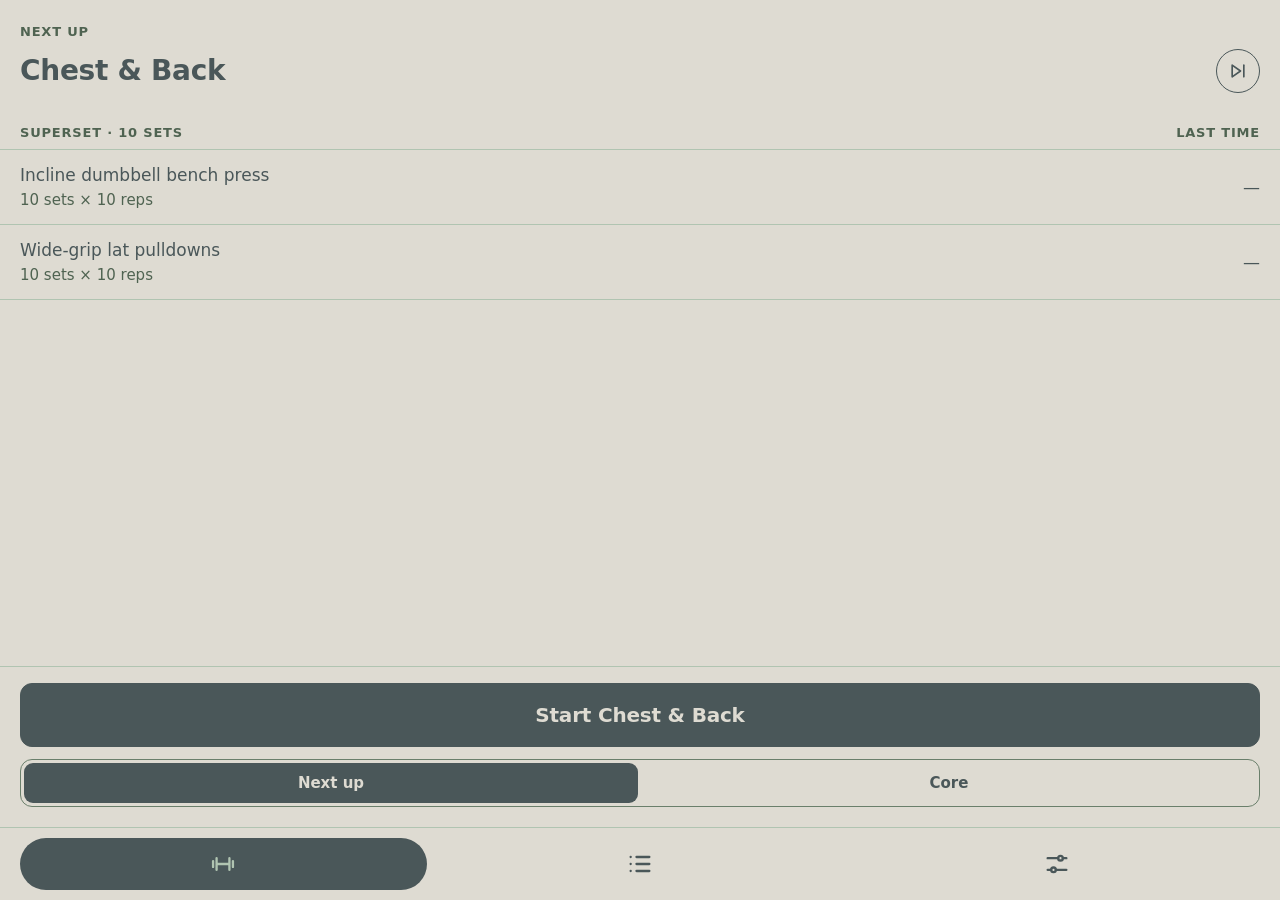
<file: index.html>
<!doctype html>
<html lang="en">
<head>
<meta charset="utf-8">
<meta name="viewport" content="width=device-width, initial-scale=1, viewport-fit=cover">
<meta name="apple-mobile-web-app-capable" content="yes">
<meta name="mobile-web-app-capable" content="yes">
<meta name="apple-mobile-web-app-status-bar-style" content="black-translucent">
<meta name="apple-mobile-web-app-title" content="Next Set">
<meta name="theme-color" content="#DEDBD2" media="(prefers-color-scheme: light)">
<meta name="theme-color" content="#1F2627" media="(prefers-color-scheme: dark)">
<link rel="manifest" href="manifest.json">
<link rel="apple-touch-icon" href="icons/icon-180.png">
<link rel="stylesheet" href="css/app.css">
<title>Next Set</title>
</head>
<body>
<main id="view"></main>
<nav id="nav" aria-label="Primary">
  <button data-tab="workout" aria-label="Workout">
    <svg class="i" width="28" height="28" viewBox="0 0 24 24" aria-hidden="true"><path d="M6.5 7v10M17.5 7v10M3.5 9.5v5M20.5 9.5v5M6.5 12h11"/></svg>
  </button>
  <button data-tab="list" aria-label="List">
    <svg class="i" width="28" height="28" viewBox="0 0 24 24" aria-hidden="true"><path d="M9 6h11M9 12h11M9 18h11M4 6h.01M4 12h.01M4 18h.01"/></svg>
  </button>
  <button data-tab="settings" aria-label="Settings">
    <svg class="i" width="28" height="28" viewBox="0 0 24 24" aria-hidden="true"><path d="M4 7h9M17 7h3M4 17h3M11 17h9"/><circle cx="15" cy="7" r="2"/><circle cx="9" cy="17" r="2"/></svg>
  </button>
</nav>
<script type="module" src="js/app.js"></script>
</body>
</html>
</file>
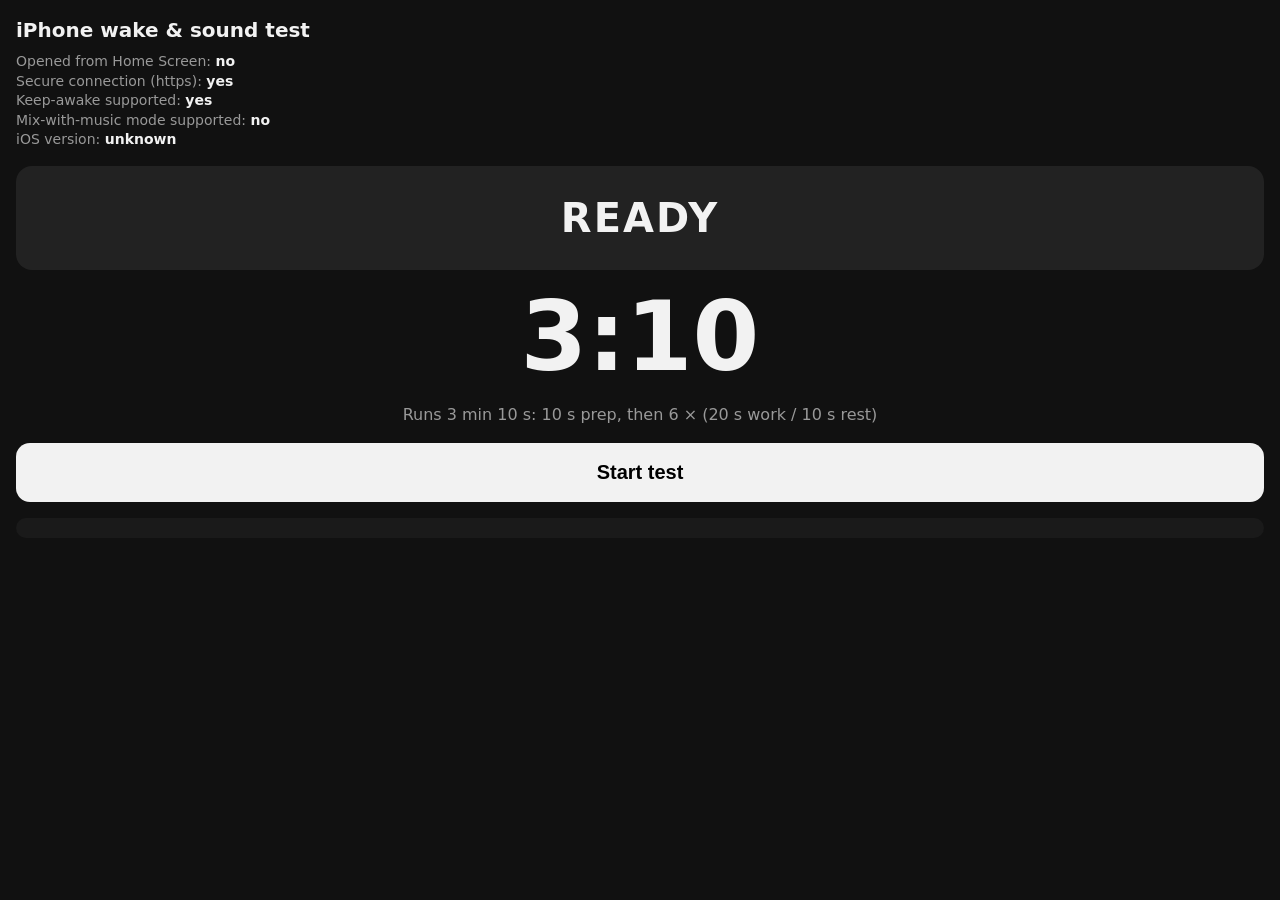
<file: wake-test/index.html>
<!doctype html>
<html lang="en">
<head>
<meta charset="utf-8">
<meta name="viewport" content="width=device-width, initial-scale=1, viewport-fit=cover">
<meta name="apple-mobile-web-app-capable" content="yes">
<meta name="apple-mobile-web-app-status-bar-style" content="black-translucent">
<meta name="apple-mobile-web-app-title" content="Wake Test">
<link rel="manifest" href="manifest.json">
<title>Wake Test</title>
<style>
  :root {
    --bg: #111; --fg: #f2f2f2; --muted: #999;
    --work: #2ecc71; --rest: #3498db; --prep: #f1c40f; --bad: #e74c3c;
  }
  * { box-sizing: border-box; }
  body {
    margin: 0; background: var(--bg); color: var(--fg);
    font: 16px/1.4 -apple-system, system-ui, sans-serif;
    padding: env(safe-area-inset-top) 16px env(safe-area-inset-bottom);
  }
  h1 { font-size: 20px; margin: 16px 0 8px; }
  .checks { font-size: 14px; color: var(--muted); }
  .checks b { color: var(--fg); }
  .ok { color: var(--work); }
  .no { color: var(--bad); }
  #phase {
    margin: 16px 0 0; padding: 24px 0; text-align: center; border-radius: 16px;
    font-size: 40px; font-weight: 800; letter-spacing: 2px; background: #222;
  }
  #phase.work { background: var(--work); color: #000; }
  #phase.rest { background: var(--rest); color: #000; }
  #phase.prep { background: var(--prep); color: #000; }
  #clock { text-align: center; font-size: 96px; font-weight: 700; font-variant-numeric: tabular-nums; }
  #total { text-align: center; color: var(--muted); }
  button {
    display: block; width: 100%; margin: 16px 0; padding: 18px;
    font-size: 20px; font-weight: 700; border: 0; border-radius: 14px;
    background: var(--fg); color: #000;
  }
  #log {
    font: 12px/1.5 ui-monospace, Menlo, monospace; color: var(--muted);
    background: #1a1a1a; border-radius: 10px; padding: 10px; max-height: 40vh; overflow: auto;
    white-space: pre-wrap;
  }
</style>
</head>
<body>
  <h1>iPhone wake &amp; sound test</h1>
  <div class="checks" id="checks"></div>

  <div id="phase">READY</div>
  <div id="clock">3:10</div>
  <div id="total">Runs 3 min 10 s: 10 s prep, then 6 × (20 s work / 10 s rest)</div>

  <button id="btn">Start test</button>

  <div id="log"></div>

<script>
// Sequence mirrors the core workout's timing, shortened to 6 rounds.
const PREP = 10, WORK = 20, REST = 10, ROUNDS = 6;
const TOTAL = PREP + ROUNDS * (WORK + REST);

const $ = (id) => document.getElementById(id);
const logLines = [];
let startMs = 0, running = false, wakeLock = null, ctx = null, lastSecond = -1, timer = null;

function log(msg) {
  const t = running ? ((Date.now() - startMs) / 1000).toFixed(1).padStart(6) + "s " : "        ";
  logLines.unshift(t + msg);
  $("log").textContent = logLines.join("\n");
}

function fmt(s) {
  s = Math.max(0, Math.ceil(s));
  return Math.floor(s / 60) + ":" + String(s % 60).padStart(2, "0");
}

function showChecks() {
  const yes = (v) => v ? '<b class="ok">yes</b>' : '<b class="no">no</b>';
  const iosMatch = navigator.userAgent.match(/OS (\d+)_(\d+)/);
  $("checks").innerHTML = [
    "Opened from Home Screen: " + yes(navigator.standalone === true || matchMedia("(display-mode: standalone)").matches),
    "Secure connection (https): " + yes(window.isSecureContext),
    "Keep-awake supported: " + yes("wakeLock" in navigator),
    "Mix-with-music mode supported: " + yes("audioSession" in navigator),
    "iOS version: <b>" + (iosMatch ? iosMatch[1] + "." + iosMatch[2] : "unknown") + "</b>",
  ].join("<br>");
}

// Short beeps generated in-app; no sound files.
function beep(freq, dur, label) {
  if (!ctx) return;
  const o = ctx.createOscillator(), g = ctx.createGain(), t = ctx.currentTime;
  o.frequency.value = freq;
  g.gain.setValueAtTime(0.0001, t);
  g.gain.exponentialRampToValueAtTime(0.6, t + 0.01);
  g.gain.exponentialRampToValueAtTime(0.0001, t + dur);
  o.connect(g).connect(ctx.destination);
  o.start(t); o.stop(t + dur + 0.02);
  log("beep: " + label);
}
const tick  = () => beep(880, 0.12, "3-2-1");
const go    = () => beep(1320, 0.45, "GO (work starts)");
const restT = () => beep(440, 0.45, "REST starts");

async function requestWake() {
  if (!("wakeLock" in navigator)) { log("keep-awake NOT supported"); return; }
  try {
    wakeLock = await navigator.wakeLock.request("screen");
    log("keep-awake ON");
    wakeLock.addEventListener("release", () => log("keep-awake released"));
  } catch (e) { log("keep-awake FAILED: " + e.message); }
}

// Where are we in the sequence at elapsed second s?
function phaseAt(s) {
  if (s < PREP) return { name: "prep", left: PREP - s, label: "GET READY" };
  const r = s - PREP, cycle = WORK + REST, round = Math.floor(r / cycle) + 1, inCycle = r % cycle;
  if (round > ROUNDS) return { name: "done", left: 0, label: "DONE" };
  if (inCycle < WORK) return { name: "work", left: WORK - inCycle, label: "WORK " + round + "/" + ROUNDS };
  return { name: "rest", left: cycle - inCycle, label: "REST " + round + "/" + ROUNDS };
}

function update() {
  const s = (Date.now() - startMs) / 1000;
  const p = phaseAt(s);
  $("phase").className = p.name;
  $("phase").textContent = p.label;
  $("clock").textContent = fmt(p.left);
  $("total").textContent = "Total left " + fmt(TOTAL - s);

  // Fire sounds once per whole second crossed. Clock-based, so a late tick still lands on the right second.
  const whole = Math.floor(s);
  if (whole !== lastSecond) {
    if (whole - lastSecond > 1 && lastSecond >= 0) log("GAP: missed " + (whole - lastSecond - 1) + " s (page was paused)");
    lastSecond = whole;
    const left = Math.ceil(p.left - 0.001);
    const startOfPhase = Math.abs(p.left - (p.name === "work" ? WORK : p.name === "rest" ? REST : PREP)) < 1;
    if (p.name === "work" && startOfPhase) go();
    else if (p.name === "rest" && startOfPhase && whole >= PREP + WORK) restT();
    else if ((p.name === "prep" || p.name === "rest") && left >= 1 && left <= 3) tick();
  }
  if (p.name === "done") finish();
}

async function start() {
  ctx = new (window.AudioContext || window.webkitAudioContext)();
  if ("audioSession" in navigator) {
    try { navigator.audioSession.type = "ambient"; log("mix-with-music mode ON"); }
    catch (e) { log("mix-with-music mode FAILED: " + e.message); }
  }
  await ctx.resume();
  await requestWake();
  startMs = Date.now(); lastSecond = -1; running = true;
  $("btn").textContent = "Stop test";
  log("test started — now leave the phone alone");
  timer = setInterval(update, 100);
  update();
}

function finish() {
  clearInterval(timer); running = false;
  if (wakeLock) { wakeLock.release(); wakeLock = null; }
  $("btn").textContent = "Run again";
  log("test finished");
}

$("btn").addEventListener("click", () => running ? finish() : start());

document.addEventListener("visibilitychange", () => {
  log("page " + (document.hidden ? "HIDDEN (locked or switched apps)" : "visible again"));
  if (!document.hidden && running) requestWake();
});

showChecks();
</script>
</body>
</html>
</file>
<file: css/app.css>
/* Next Set — design tokens and shared components. Dark mode swaps token values only. */
:root {
  --bg: #DEDBD2;
  --ink: #4A5759;
  --on-ink: #DEDBD2;
  --on-ink-soft: #B0C4B1;
  --line: #B0C4B1;
  --field-line: #6A7F6B;
  --muted: #4F6351;
  --danger: #9B3B2E;
  --scrim: rgba(58, 69, 71, 0.5);
  --pressed: #3A4547;
  --gutter: 20px;
  --radius: 12px;
  color-scheme: light;
}
@media (prefers-color-scheme: dark) {
  :root {
    --bg: #1F2627;
    --ink: #DEDBD2;
    --on-ink: #1F2627;
    --on-ink-soft: #4A5759;
    --line: #4A5759;
    --field-line: #66777A;
    --muted: #B0C4B1;
    --danger: #E5937F;
    --scrim: rgba(0, 0, 0, 0.6);
    --pressed: #B0C4B1;
    color-scheme: dark;
  }
}

* { box-sizing: border-box; }
[hidden] { display: none !important; }
html, body { margin: 0; height: 100%; overflow: hidden; overscroll-behavior: none; }
/* App shell: the page never scrolls. Each screen's .scroll area scrolls between the
   top safe area and the pinned bars, and the tab bar stays at the bottom. */
body {
  position: fixed; inset: 0;
  display: flex; flex-direction: column;
  background: var(--bg);
  color: var(--ink);
  font: 17px/22px -apple-system, BlinkMacSystemFont, "SF Pro Text", "Helvetica Neue", system-ui, sans-serif;
  -webkit-tap-highlight-color: transparent;
  -webkit-text-size-adjust: 100%;
}
button, input, textarea, select { font: inherit; color: inherit; }
button { touch-action: manipulation; cursor: pointer; }
p { margin: 0; }

#view { position: relative; flex: 1; min-height: 0; display: flex; flex-direction: column; background: var(--bg); }
.page-ghost { position: fixed; display: flex; flex-direction: column; overflow: hidden; background: var(--bg); pointer-events: none; }
.scroll {
  flex: 1; min-height: 0;
  overflow-y: auto; -webkit-overflow-scrolling: touch; overscroll-behavior: contain;
  display: flex; flex-direction: column;
  padding-bottom: 24px;
}
.tabpage { padding-top: env(safe-area-inset-top); }
.actionbar { flex: none; padding: 16px var(--gutter) 20px; border-top: 1px solid var(--line); display: flex; flex-direction: column; gap: 12px; }
.actionbar.full { padding-left: 0; padding-right: 0; }
.actionbar.inline { flex-direction: row; }
.actionbar.inline .btn:first-child { flex: 1; }
.actionbar.inline .btn:last-child { flex: 2; }
.actionbar.full > .btn { margin: 0 var(--gutter); width: auto; }
.pad { padding: 0 var(--gutter); }
.stack { padding-top: 4px; display: flex; flex-direction: column; gap: 20px; }
.end-actions { padding: 32px var(--gutter) 0; display: flex; flex-direction: column; gap: 32px; }

/* Tab bar */
#nav {
  flex: none;
  display: grid; grid-template-columns: repeat(3, minmax(0, 1fr)); gap: 10px;
  /* --nav-bottom is set by app.js: the home-indicator space, unless iOS already keeps it clear. */
  padding: 10px var(--gutter) var(--nav-bottom, max(env(safe-area-inset-bottom), 10px));
  background: var(--bg);
  border-top: 1px solid var(--line);
  z-index: 10;
}
#nav button {
  height: 52px; border: 0; border-radius: 26px;
  display: flex; align-items: center; justify-content: center;
  background: transparent; color: var(--ink);
}
#nav button[aria-current="page"] { background: var(--ink); color: var(--on-ink-soft); }
svg.i { fill: none; stroke: currentColor; stroke-width: 2; stroke-linecap: round; stroke-linejoin: round; flex: none; }
svg.i.solid { fill: currentColor; stroke: none; }
svg.i.filled { fill: currentColor; }

/* Sub-page header */
.header { flex: none; padding: env(safe-area-inset-top) var(--gutter) 8px; }
.header-bar { height: 44px; display: flex; align-items: center; justify-content: space-between; }
.header h1 { margin: 0; font-size: 34px; line-height: 40px; font-weight: 700; letter-spacing: -0.4px; }
.header-bar .badge-wrap { margin-left: auto; }
.back-btn {
  display: flex; align-items: center; justify-content: center;
  width: 44px; height: 44px; margin-left: -11px; padding: 0;
  border: 0; background: none; color: var(--ink);
}
.back-btn svg { stroke-width: 2.5; margin-left: -1px; }
.back-btn:active .badge { background: var(--line); }

/* Workout name row on tab pages */
.title-row { display: flex; align-items: center; justify-content: space-between; gap: 16px; min-height: 44px; padding: 24px var(--gutter) 0; }
.title-row.card-row { padding-top: 0; padding-bottom: 8px; }
.wname { flex: 1; min-width: 0; font-size: 28px; line-height: 34px; font-weight: 700; letter-spacing: -0.3px; }
.icon-group { flex: none; display: flex; align-items: center; gap: 12px; height: 44px; }
.ibtn-space { flex: none; width: 44px; height: 44px; }

/* Section label */
.section {
  padding: 24px var(--gutter) 8px;
  display: flex; align-items: baseline; justify-content: space-between; gap: 16px;
  color: var(--muted); font-size: 13px; line-height: 16px; font-weight: 600; letter-spacing: 0.8px; text-transform: uppercase;
  border-bottom: 1px solid transparent;
}
.section.divider { border-bottom-color: var(--line); }
.section h2 { margin: 0; font: inherit; }

/* List row */
.row {
  display: flex; align-items: center; gap: 12px;
  width: 100%; min-height: 56px; padding: 14px var(--gutter);
  border: 0; border-bottom: 1px solid var(--line); background: transparent;
  color: var(--ink); text-align: left;
}
.row.two { min-height: 72px; }
button.row:active { background: var(--line); }
.row-main { flex: 1; min-width: 0; display: flex; flex-direction: column; gap: 4px; }
.row-title { font-size: 17px; line-height: 22px; font-weight: 500; white-space: nowrap; overflow: hidden; text-overflow: ellipsis; }
.row-sub { display: flex; align-items: center; gap: 10px; font-size: 15px; line-height: 20px; color: var(--muted); }
.row-trail { font-size: 17px; line-height: 22px; font-variant-numeric: tabular-nums; white-space: nowrap; }
.row .chev { color: var(--muted); }
.empty { padding: 24px var(--gutter); display: flex; flex-direction: column; gap: 4px; border-bottom: 1px solid var(--line); }
.empty p:first-child { font-weight: 500; }
.empty p + p { font-size: 15px; line-height: 20px; color: var(--muted); }
.note { padding: 8px var(--gutter) 0; font-size: 13px; line-height: 18px; color: var(--muted); }

/* Status badge */
.badge {
  display: inline-flex; align-items: center; justify-content: center; flex: none;
  width: 22px; height: 22px; border-radius: 999px; border: 1.5px solid var(--ink);
}
.badge.completed { background: var(--ink); color: var(--on-ink); }
.badge.skipped { border-style: dashed; border-color: var(--muted); }
.badge-wrap { display: inline-flex; align-items: center; gap: 8px; font-size: 15px; line-height: 20px; font-weight: 600; }

/* Buttons */
.btn {
  display: flex; align-items: center; justify-content: center;
  width: 100%; height: 48px; padding: 0 20px;
  border-radius: var(--radius); border: 1.5px solid var(--ink);
  background: transparent; color: var(--ink);
  font-size: 17px; line-height: 1; font-weight: 600; letter-spacing: -0.2px;
  transition: transform 80ms;
}
.btn-xl { height: 64px; font-size: 20px; font-weight: 700; }
.btn-primary { background: var(--ink); color: var(--on-ink); }
.btn-danger { border-color: var(--danger); color: var(--danger); }
.btn-ghost { border-color: transparent; }
.btn:disabled { opacity: 0.4; }
.btn-primary:not(:disabled):active { background: var(--pressed); border-color: var(--pressed); transform: scale(0.98); }
.btn:not(.btn-primary):not(:disabled):active { background: var(--line); }

.ibtn {
  display: flex; align-items: center; justify-content: center; flex: none;
  width: 44px; height: 44px; padding: 0;
  border-radius: 999px; border: 1.5px solid var(--ink);
  background: transparent; color: var(--ink);
}
.ibtn.lg { width: 64px; height: 64px; }
.ibtn.filled { background: var(--ink); color: var(--on-ink); }
.ibtn.danger { border-color: var(--danger); color: var(--danger); }
.ibtn:disabled { opacity: 0.35; }
.ibtn:not(.filled):not(:disabled):active { background: var(--line); }
.ibtn.filled:not(:disabled):active { background: var(--pressed); border-color: var(--pressed); }

/* Fields */
.field { padding: 0 var(--gutter); display: flex; flex-direction: column; gap: 8px; }
.field > label:not(.box), .field > .label, .toggle-row label { font-size: 15px; line-height: 20px; font-weight: 600; }
.box {
  display: flex; align-items: center; gap: 8px;
  height: 48px; padding: 0 16px;
  border: 1px solid var(--field-line); border-radius: var(--radius);
  position: relative;
}
.box:focus-within { border-color: var(--ink); }
.box input {
  flex: 1; min-width: 0; height: 100%; border: 0; padding: 0; background: transparent;
  font-size: 17px; font-variant-numeric: tabular-nums; outline: none;
}
.box .suffix { font-size: 15px; line-height: 20px; color: var(--muted); white-space: nowrap; }
.box select {
  position: absolute; inset: 0; width: 100%; height: 100%;
  padding: 0 44px 0 16px; border: 0; border-radius: var(--radius);
  background: transparent; font-size: 17px; appearance: none; -webkit-appearance: none; outline: none;
}
.box .end-icon { position: absolute; right: 16px; top: 50%; transform: translateY(-50%); pointer-events: none; }
.box.date span { flex: 1; }
.box.date input { position: absolute; inset: 0; width: 100%; height: 100%; opacity: 0; -webkit-appearance: none; appearance: none; }
textarea {
  display: block; width: 100%; height: 96px; padding: 12px 16px;
  border: 1px solid var(--field-line); border-radius: var(--radius);
  background: transparent; font-size: 17px; line-height: 22px; resize: none; outline: none;
}
textarea:focus { border-color: var(--ink); }
.helper { font-size: 13px; line-height: 18px; color: var(--muted); }

.seg {
  display: grid; grid-template-columns: repeat(2, minmax(0, 1fr)); gap: 4px;
  height: 48px; padding: 3px;
  border: 1px solid var(--field-line); border-radius: var(--radius);
}
.seg button { border: 0; border-radius: 9px; background: transparent; color: var(--ink); font-size: 15px; font-weight: 600; }
.seg button[aria-checked="true"] { background: var(--ink); color: var(--on-ink); }

.toggle-row { display: flex; align-items: center; justify-content: space-between; gap: 16px; min-height: 48px; }
.switch {
  position: relative; flex: none; width: 52px; height: 32px; padding: 0;
  border-radius: 999px; border: 1.5px solid var(--ink); background: transparent;
}
.switch::after {
  content: ""; position: absolute; top: 2.5px; left: 2.5px; width: 24px; height: 24px;
  border-radius: 999px; background: var(--ink); transition: left 150ms;
}
.switch[aria-checked="true"] { background: var(--ink); }
.switch[aria-checked="true"]::after { left: 22.5px; background: var(--on-ink); }

.choices { display: flex; flex-direction: column; gap: 8px; }
.choice {
  display: flex; align-items: center; gap: 12px;
  height: 48px; padding: 0 16px;
  border-radius: var(--radius); border: 1px solid var(--field-line);
  background: transparent; color: var(--ink); font-size: 17px; line-height: 22px; text-align: left;
}
.choice .dot { display: flex; align-items: center; justify-content: center; flex: none; width: 20px; height: 20px; border-radius: 999px; border: 1.5px solid var(--ink); }
.choice .dot::after { content: ""; width: 10px; height: 10px; border-radius: 999px; }
.choice[aria-checked="true"] { border: 1.5px solid var(--ink); }
.choice[aria-checked="true"] .dot::after { background: var(--ink); }

/* Live: phase panel */
.live { user-select: none; -webkit-user-select: none; }
.phase {
  --p-bg: #4A5759; --p-fg: #DEDBD2; --p-sub: #DEDBD2; --p-track: rgba(222, 219, 210, 0.25); --p-fill: #DEDBD2; --p-line: #4A5759; --p-frame: #B0C4B1;
  position: relative; flex: none;
  padding: env(safe-area-inset-top) var(--gutter) 20px;
  display: flex; flex-direction: column;
  background: var(--p-bg); color: var(--p-fg);
  border-bottom: 1px solid var(--p-line);
}
.phase.rest { --p-bg: #B0C4B1; --p-fg: #3A4547; --p-sub: #3A4547; --p-track: rgba(58, 69, 71, 0.2); --p-fill: #3A4547; --p-line: #B0C4B1; --p-frame: #3A4547; }
.phase.prep, .phase.paused { --p-bg: var(--bg); --p-fg: var(--ink); --p-sub: var(--muted); --p-track: var(--line); --p-fill: var(--ink); --p-line: var(--line); --p-frame: var(--ink); }
.phase::after { content: ""; position: absolute; inset: 0; pointer-events: none; box-shadow: inset 0 0 0 8px var(--p-frame); opacity: 0; }
.phase.go::after { animation: frame 1.2s linear forwards; }
@keyframes frame { 0%, 75% { opacity: 1; } 100% { opacity: 0; } }
.p-top { display: flex; justify-content: space-between; align-items: baseline; gap: 16px; padding-top: 4px; font-size: 13px; line-height: 16px; font-weight: 600; letter-spacing: 0.8px; text-transform: uppercase; color: var(--p-sub); }
.p-mid { display: flex; justify-content: space-between; align-items: center; gap: 16px; height: 52px; margin-top: 4px; }
.p-status { display: inline-flex; align-items: center; gap: 10px; font-size: 44px; line-height: 52px; font-weight: 800; letter-spacing: 0.5px; white-space: nowrap; }
.p-status .go-icon { display: none; }
.phase.go .p-status .go-icon.show { display: block; }
.pips { display: inline-flex; align-items: center; gap: 6px; margin-left: 4px; }
.pips span { width: 14px; height: 14px; border-radius: 999px; border: 2px solid var(--p-fg); }
.pips span.on { background: var(--p-fg); }
.p-clock { font-size: 28px; line-height: 34px; font-weight: 600; font-variant-numeric: tabular-nums; }
.p-timer {
  height: clamp(96px, 17dvh, 156px); margin-top: 16px;
  display: flex; align-items: center;
  font-size: clamp(96px, 17dvh, 156px); line-height: 1; font-weight: 700; letter-spacing: -5px;
  font-variant-numeric: tabular-nums; white-space: nowrap;
  transition: opacity 200ms;
}
.p-timer.long { font-size: min(120px, clamp(96px, 17dvh, 156px)); }
.p-timer.count { font-weight: 800; }
.p-timer.pop > span { display: inline-block; animation: pop 150ms ease-out; }
@keyframes pop { from { transform: scale(1.08); } to { transform: scale(1); } }
.phase.paused .p-timer { opacity: 0.35; }
.p-prog { display: flex; justify-content: space-between; gap: 16px; margin-top: 16px; font-size: 15px; line-height: 20px; font-weight: 600; color: var(--p-sub); }
.p-prog span:last-child { text-align: right; font-variant-numeric: tabular-nums; }
.bar { height: 8px; margin-top: 10px; border-radius: 999px; overflow: hidden; background: var(--p-track); }
.bar > div { height: 100%; border-radius: 999px; background: var(--p-fill); transition: width 300ms ease-out 200ms; }

/* Live: Now / On deck */
.exblock { padding: 0 var(--gutter) 8px; display: flex; flex-direction: column; gap: 6px; }
.exrow { display: flex; align-items: baseline; gap: 12px; font-size: 24px; line-height: 30px; font-weight: 700; }
.exrow .reps { flex: none; width: 60px; color: var(--muted); font-variant-numeric: tabular-nums; }
.exrow .reps:empty { display: none; }
.exblock.deck .exrow { font-weight: 500; color: var(--muted); }
.controls { flex: none; padding: 16px var(--gutter) 20px; display: flex; align-items: center; gap: 12px; }
.controls .btn { flex: 1; min-width: 0; }

/* Sheets */
.scrim { position: fixed; inset: 0; z-index: 30; display: flex; flex-direction: column; justify-content: flex-end; background: var(--scrim); }
.sheet {
  padding: 12px var(--gutter) calc(env(safe-area-inset-bottom) + 20px);
  display: flex; flex-direction: column; gap: 20px;
  background: var(--bg); border-radius: 26px 26px 0 0;
  animation: sheet-in 220ms ease-out;
}
@keyframes sheet-in { from { transform: translateY(100%); } to { transform: none; } }
.grabber { align-self: center; width: 40px; height: 5px; border-radius: 999px; background: var(--line); }
.sheet h2 { margin: 0; font-size: 28px; line-height: 34px; font-weight: 700; letter-spacing: -0.3px; }
.sheet .sheet-body { margin-top: 8px; color: var(--muted); }
.sheet .field { padding: 0; }
.sheet input[type=text] { letter-spacing: 1px; }
.sheet-actions { display: flex; flex-direction: column; gap: 12px; }

/* Toast */
.toast {
  position: fixed; left: 50%; transform: translateX(-50%); z-index: 40;
  display: inline-flex; align-items: center; gap: 10px;
  min-height: 48px; max-width: min(400px, calc(100% - 40px)); padding: 12px 20px 12px 16px;
  border-radius: 999px; background: var(--ink); color: var(--on-ink);
  font-size: 15px; line-height: 20px; font-weight: 600;
  box-shadow: 0 6px 20px rgba(58, 69, 71, 0.25);
}
.toast svg { color: var(--on-ink-soft); }

@media (prefers-reduced-motion: reduce) {
  .p-timer.pop > span, .sheet { animation: none; }
  .phase.go::after { animation: none; opacity: 1; }
  .bar > div, .switch::after, .p-timer, .btn { transition: none; }
}
</file>
